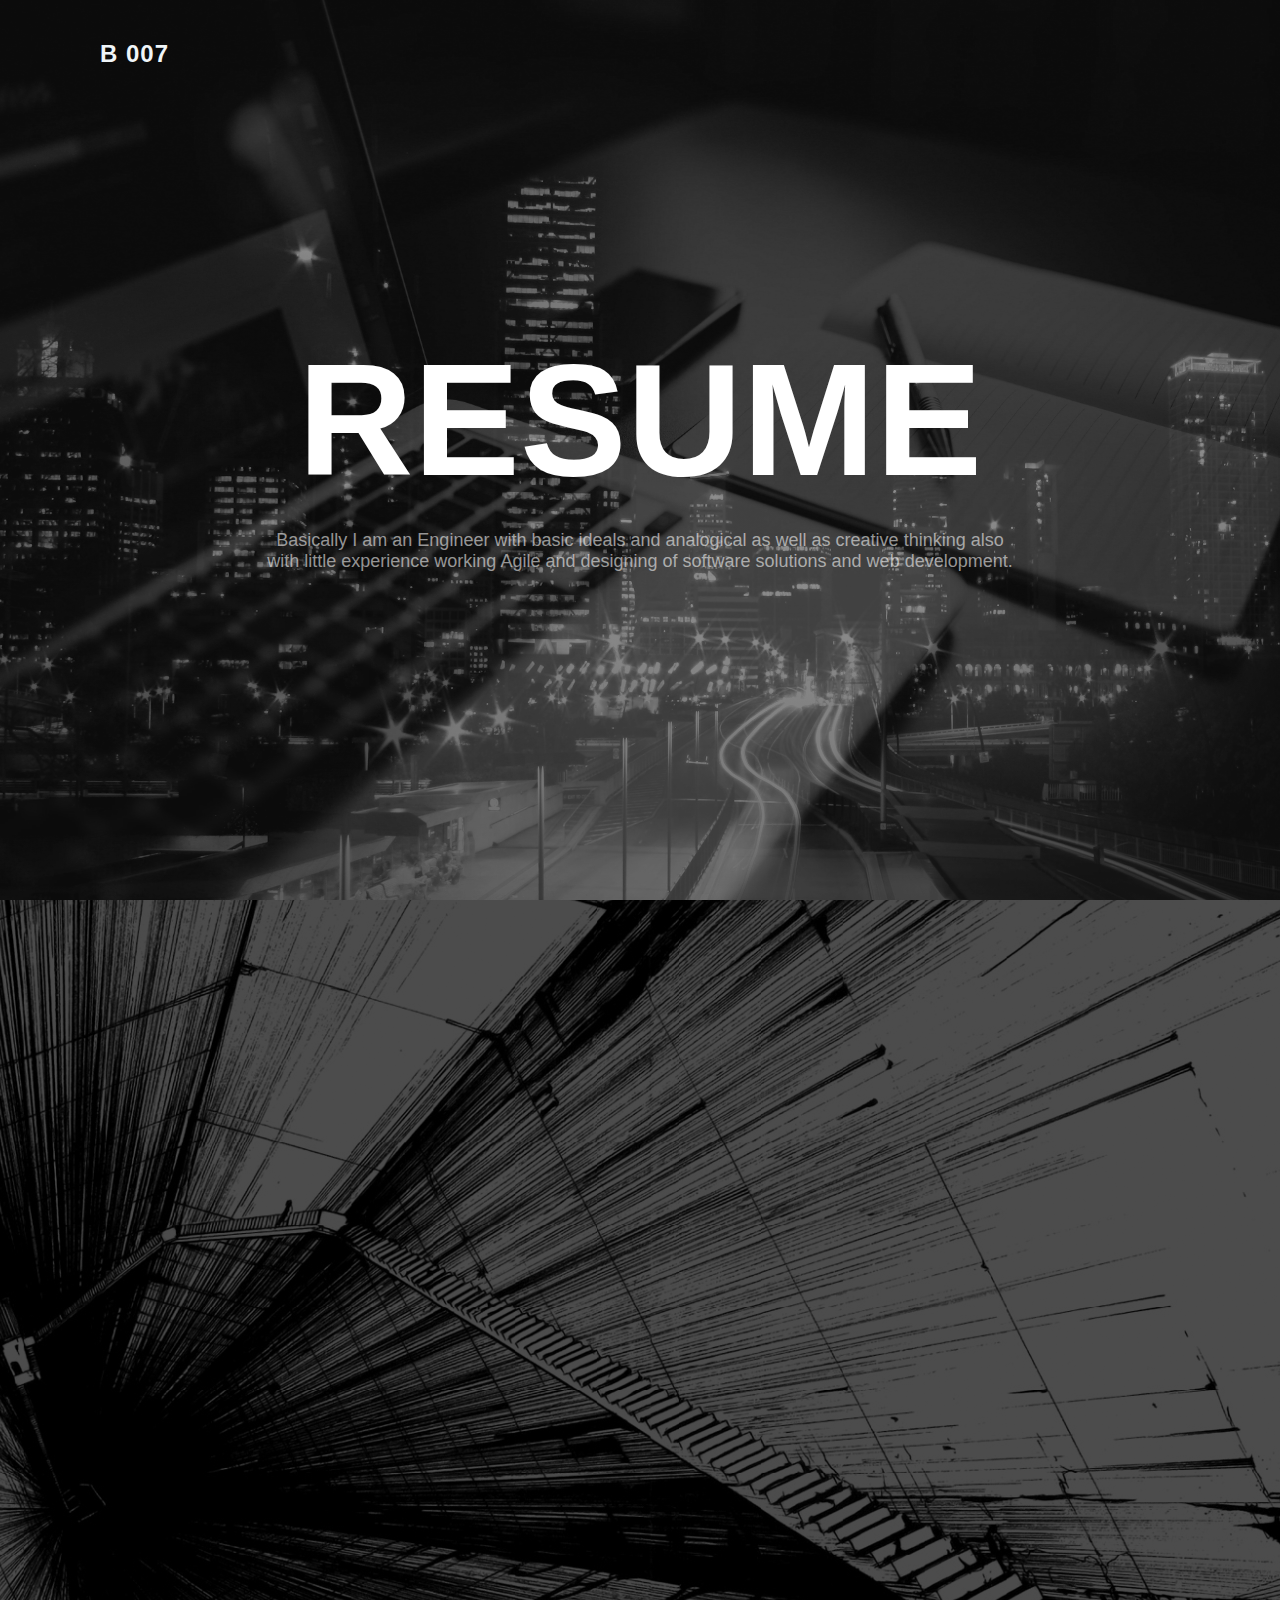
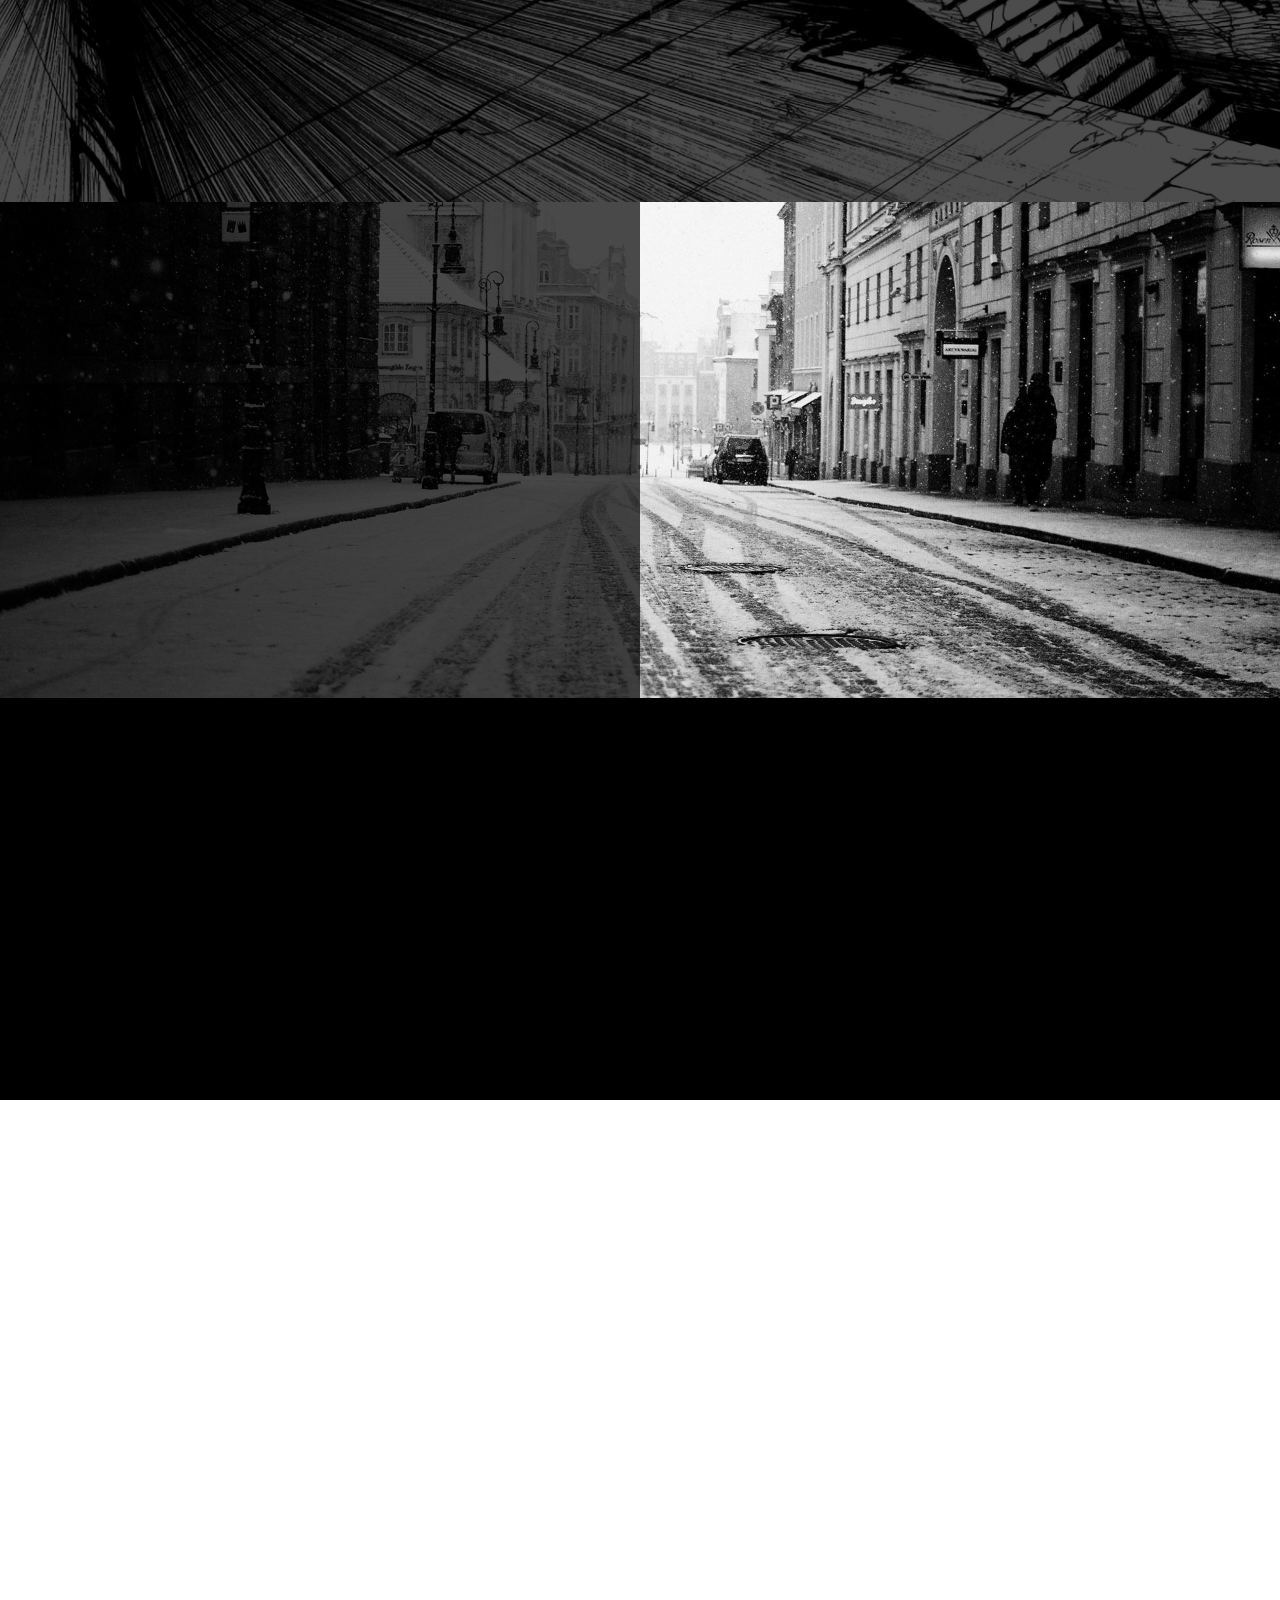
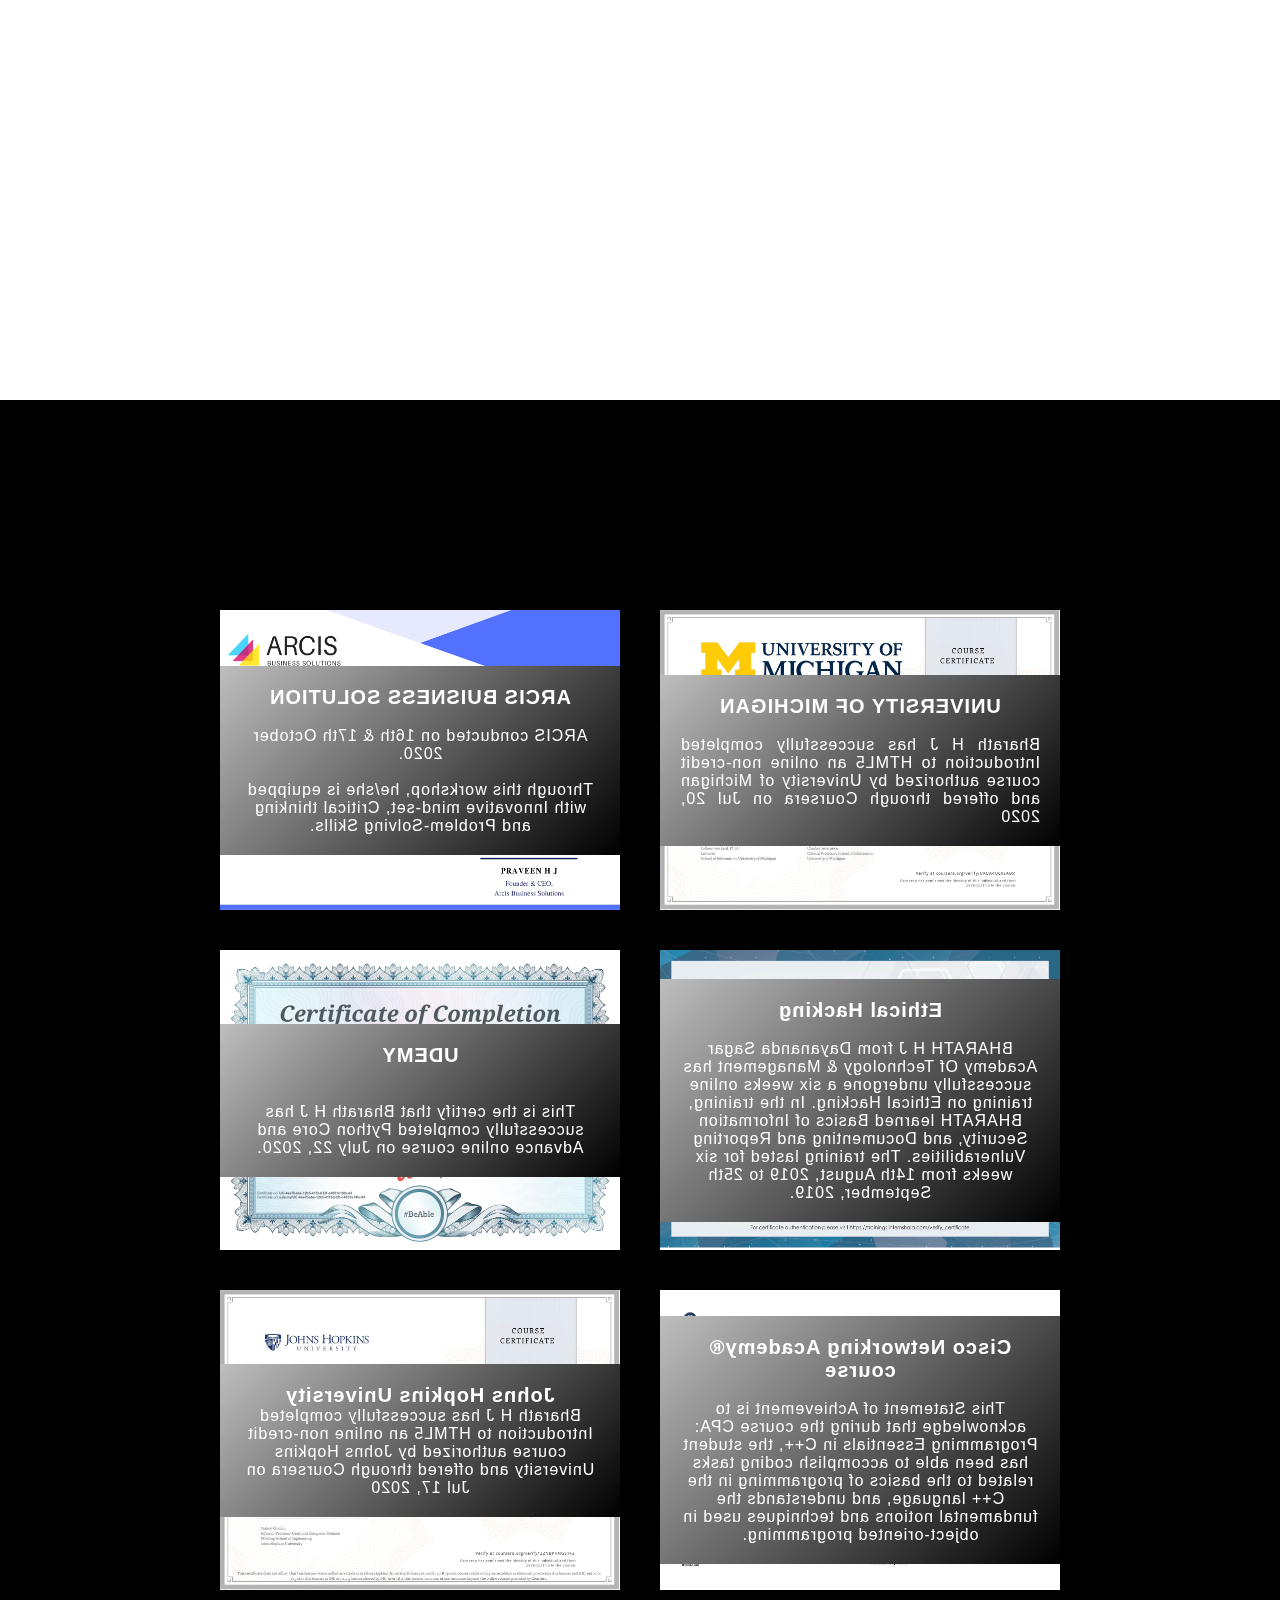
<file: resume.html>
<!DOCTYPE html>
<html>
    
    <head>
        <meta charset="utf-8">
       
        <meta name="description" content="This is my Portfolio which contains the professional details and resume details.">
        <meta name="viewport" content="width=device-width, initial-scale=1/0">
        <meta name="author" content="Bharath H J">
        
        <link rel="stylesheet" href="resources/css/resume.css">
    </head>
    <body style="background: #000;">
      
        <!-- BAnner -->
        <div class="banner">
           
            <header>
                
                <a href="index.html" class="logo">B 007</a>
                <div class="toggle"></div>
            </header>
            
            <img src="resources/img/bg.jpg">
            <div class="content" data-0-top="opacity:0;left:100px"; data-200-top="opacity:1;left:0px;" >
                <h2 style="font-size: 10em;">RESUME</h2>
                <br>
                <p style="color: rgba(255, 255, 255, 0.57);"> Basically I am an Engineer with basic ideals and analogical as well as creative thinking also with little experience working Agile and designing of software solutions and web development.</p>
            </div>
            
        </div>
        
           <!-- Skills and Strengths -->
        <section class="container1">
            <div class="contentBx">
                <h2 class="heading" data-center-center="opacity:1;left:0;" data-0-bottom="opacity:0;left:500px;">Skills and Strength</h2>
                <br>
                <br>
                <div class="skills" data-center-center="opacity:1;left:0;" data-0-bottom="opacity:0;left:-500px;">
                    <span class="Name">Java</span>
                    <div class="percent">
                        <div class="progress" style="width: 70%;"></div>
                    </div>
                    <span class="Value">70%</span>
                </div>
                
                <div class="skills" data-center-center="opacity:1;left:0;" data-0-bottom="opacity:0;left:-500px;">
                    <span class="Name">Python</span>
                    <div class="percent">
                        <div class="progress" style="width: 65%;"></div>
                    </div>
                    <span class="Value">65%</span>
                </div>
                
                <div class="skills" data-center-center="opacity:1;left:0;" data-0-bottom="opacity:0;left:-500px;">
                    <span class="Name">Html</span>
                    <div class="percent">
                        <div class="progress" style="width: 88%;"></div>
                    </div>
                    <span class="Value">88%</span>
                </div>
                
                <div class="skills" data-center-center="opacity:1;left:0;" data-0-bottom="opacity:0;left:-500px;"> 
                    <span class="Name">CSS</span>
                    <div class="percent">
                        <div class="progress" style="width: 70%;"></div>
                    </div>
                    <span class="Value">70%</span>
                </div>
                
                <div class="skills" data-center-center="opacity:1;left:0;" data-0-bottom="opacity:0;left:-500px;">
                    <span class="Name">MongoDB</span>
                    <div class="percent">
                        <div class="progress" style="width: 52%;"></div>
                    </div>
                    <span class="Value">52%</span>
                </div>
                
                <div class="skills" data-center-center="opacity:1;left:0;" data-0-bottom="opacity:0;left:-500px;">
                    <span class="Name">C &#38; DS</span>
                    <div class="percent">
                        <div class="progress" style="width: 85%;"></div>
                    </div>
                    <span class="Value">85%</span>
                </div>
                
                <div class="skills" data-center-center="opacity:1;left:0;" data-0-bottom="opacity:0;left:-500px;">
                    <span class="Name">JavaScript</span>
                    <div class="percent">
                        <div class="progress" style="width: 56%;"></div>
                    </div>
                    <span class="Value">56%</span>
                </div> 
                
            </div>
            
            
            <div class="imgBx contentBox" >
                <br>
                <br>
                <br>
                <br>
                
                <div class="skills" style="margin-top: 28px;"  data-center-center="opacity:1;left:0;" data-0-bottom="opacity:0;left:500px;">
                    <span class="Name">NodeJS</span>
                    <div class="percent">
                        <div class="progress" style="width: 59%;"></div>
                    </div>
                    <span class="Value">59%</span>
                </div>
                
                 <div class="skills" data-center-center="opacity:1;left:0;" data-0-bottom="opacity:0;left:500px;">
                    <span class="Name">Adobe PS</span>
                    <div class="percent">
                        <div class="progress" style="width: 42%;"></div>
                    </div>
                    <span class="Value">42%</span>
                </div>
                
                <div class="skills" data-center-center="opacity:1;left:0;" data-0-bottom="opacity:0;left:500px;">
                    <span class="Name">MySQL</span>
                    <div class="percent">
                        <div class="progress" style="width: 62%;"></div>
                    </div>
                    <span class="Value">62%</span>
                </div>
                
                 <div class="skills" data-center-center="opacity:1;left:0;" data-0-bottom="opacity:0;left:500px;">
                    <span class="Name">ReactJS</span>
                    <div class="percent">
                        <div class="progress" style="width: 33%;"></div>
                    </div>
                    <span class="Value">33%</span>
                </div>
                
                 <div class="skills" data-center-center="opacity:1;left:0;" data-0-bottom="opacity:0;left:500px;">
                    <span class="Name">ExpressJS</span>
                    <div class="percent">
                        <div class="progress" style="width: 46%;"></div>
                    </div>
                    <span class="Value">46%</span>
                </div>
                
                <div class="skills" data-center-center="opacity:1;left:0;" data-0-bottom="opacity:0;left:500px;">
                    <span class="Name">MS-Office</span>
                    <div class="percent">
                        <div class="progress" style="width: 70%;"></div>
                    </div>
                    <span class="Value">70%</span>
                </div>
                
                     
                <div class="skills" data-center-center="opacity:1;left:0;" data-0-bottom="opacity:0;left:500px;">
                    <span class="Name">PHP</span>
                    <div class="percent">
                        <div class="progress" style="width: 65%;"></div>
                    </div>
                    <span class="Value">65%</span>
                </div>
            </div>
        </section>
        
        <!-- About -->
        <section class="about">
            <div class="contentBx">
                <h2 class="heading" data-center-center="opacity:1;left:0;" data-0-bottom="opacity:0;left:500px;">Additional Details</h2>
                <br>
                <br>
                <p class="text" data-center-center="opacity:1;right:0;" data-0-bottom="opacity:0;right:500px;" style="text-align: left;">Worked as an frontend intern with Jee Carnot, a startup of IIT students.
                <br>
                <br>
                Internship Details : The position of Frontend developer Intern at JEE Carnot. The specifics of the internship are as follows:
                <br>
                <br>• Position: Frontend development Intern
                <br>• Project Description: Drafting frontend of admin portal 
                <br>• Duration: 1-2 months (flexible)
                <br>• Stipend: 1000 fix + (up to 2000 on Performance)
                <br>• Location: Work from Home</p>
            </div>
            <div class="imgBx"></div>
        </section>
        
        
       
        
        
         <!-- Services -->
        <section class="services">
             <h2 class="heading" data-center-center="opacity:1;left:0;" data-0-bottom="opacity:0;left:200px;">CORE FOCUS</h2>
             <p class="text" data-center-center="opacity:1;right:0;" data-0-bottom="opacity:0;right:500px;">DDB &#126; Design Development Branding is my solo motive and core focus.</p>
            <div class="container">
                <div class="serviceBx" data-center-center="opacity:1;left:0;" data-0-bottom="opacity:0;left:-400px;">
                    <div>
                        <img src="resources/img/icon1.png">
                        <h2>Design</h2>
                    </div>
                </div>
                
                <div class="serviceBx" data-center-center="opacity:1;bottom:0;" data-0-bottom="opacity:0;bottom:-400px;">
                     <div>
                        <img src="resources/img/icon2.png">
                        <h2>Development</h2>
                    </div>
                </div>
                
                <div class="serviceBx" data-center-center="opacity:1;right:0;" data-0-bottom="opacity:0;right:-400px;">
                    <div>
                        <img src="resources/img/icon3.png">
                        <h2>Branding</h2>
                    </div>
                </div>
            </div>
        </section>
        
         <!-- Technology -->
        
        <section class="technology">
            <div class="contentBx" data-center-center="opacity:1;left:0;" data-0-bottom="opacity:0;left:-400px;">
                <h2 class="heading" style="color: #000;">Main Skill Strengths</h2>
                <br>
                <br>
                <br>
                <p class="text" style="color: #000;">My main skill strengths in which I am a kind of better are mentioned below :
                <br>
                <br>HTML 
                <br>
                <br>JAVA 
                <br>
                <br>CSS 
                <br>
                <br>PYTHON </p>
            </div>
            
            <div class="imgBx" data-center-center="opacity:1;right:0;" data-0-bottom="opacity:0;right:-400px;">
                <img src="resources/img/tech.png">
            </div>
        
        </section>
        
        
       <!-- Trainings -->
        <div class="bodycard" >
            <section class="trainings services">
                <h2 class="heading" data-center-center="opacity:1;left:0;" data-0-bottom="opacity:0;left:200px;">Trainings and Certification</h2><br><br>
                <br>
             <p class="text" data-center-center="opacity:1;right:0;" data-0-bottom="opacity:0;right:500px;">DDB &#126; Design Development Branding is my solo motive and core focus.</p><br><br>
                 <div class="cards">
                    <div class="box">
                        <div class="imagebox">
                            <img src="resources/img/iimg2.jpg" >
                        </div>
                        <div class="contentBox1">
                            <div>
                            <h2>ARCIS BUISNESS SOLUTION</h2>
                            <br>
                            <p>ARCIS conducted on 16th &#38; 17th October 2020. 
                            <br><br>Through this workshop, he/she is equipped with Innovative mind-set, Critical thinking and Problem-Solving Skills.</p>
                            </div>
                        </div>
                    </div>
                </div>

                 <div class="cards">
                    <div class="box">
                        <div class="imagebox">
                            <img src="resources/img/iimg3.jpg" >
                        </div>
                        <div class="contentBox1">
                            <div>
                                <h2>UNIVERSITY OF MICHIGAN</h2>
                                <br>
                                <p style="text-align: justify;">Bharath H J has successfully completed Introduction to HTML5 an online non-credit course authorized by University of Michigan and offered through Coursera on Jul 20, 2020</p>
                            </div>
                       </div>
                   </div>
                </div>

                 <div class="cards">
                    <div class="box">
                        <div class="imagebox">
                            <img src="resources/img/iimg4.jpg">
                        </div>
                        <div class="contentBox1">
                            <div>
                            <h2>UDEMY</h2><br><br>
                            <p>This is the certify that Bharath H J has successfully completed Python Core and Advance online course on July 22, 2020.</p>
                            </div>
                        </div>
                    </div>
                </div>

                 <div class="cards">
                    <div class="box">
                        <div class="imagebox">
                            <img src="resources/img/iimg5.jpg" >
                        </div>
                        <div class="contentBox1">
                            <div>
                            <h2>Ethical Hacking</h2><br>
                            <p>BHARATH H J from Dayananda Sagar Academy Of Technology &#38; Management has successfully undergone a six weeks online training on Ethical Hacking. In the training, BHARATH learned Basics of Information Security, and Documenting and Reporting Vulnerabilities. The training lasted for six weeks from 14th August, 2019 to 25th September, 2019.</p>
                            </div>
                        </div>
                    </div>
                </div>

                 <div class="cards">
                    <div class="box">
                        <div class="imagebox">
                            <img src="resources/img/iimg6.jpg">
                        </div>
                        <div class="contentBox1">
                            <div>
                            <h2>Johns Hopkins University</h2>
                            <p>Bharath H J has successfully completed Introduction to HTML5 an online non-credit course authorized by Johns Hopkins University and offered through Coursera on Jul 17, 2020</p>
                                </div>
                        </div>
                    </div>
                </div>

                  <div class="cards">
                    <div class="box">
                        <div class="imagebox">
                            <img src="resources/img/iimg9.jpg">
                        </div>
                        <div class="contentBox1">
                            <div>
                            <h2>Cisco Networking Academy® course</h2><br>
                            <p>This Statement of Achievement is to acknowledge that during the course CPA: Programming Essentials in C++, the student has been able to accomplish coding tasks related to the basics of programming in the C++ language, and understands the fundamental notions and techniques used in object-oriented programming.</p>
                            </div>
                        </div>
                    </div>
                </div>
            </section>
        </div>
        
        
        
        
        
        
        <script src="skrollr.js"></script>
        <script type="text/javascript">
            var s = skrollr.init();
        </script>
    </body>
</html>
</file>
<file: resources/css/resume.css>
@import url(https://fonts.google.apis.com/css?family=Poppins:200, 300, 400, 500, 600, 700, 800, 900&display=swap');

*{
   overflow-x: hidden;
    margin: 0;
    padding: 0;
    position: relative;
    box-sizing: border-box;
    font-family: 'Poppins', sans-serif;
    
}



.banner{
    position: relative;
    width: 100%;
    height: 100vh;
    background:  linear-gradient(rgba(0, 0, 0, 0.39), rgba(0, 0, 0, 0.7)), url(img/banner.jpg);
    display: flex;
    justify-content: center;
    align-items: center;
}

.banner img{
    position: absolute;
    top: 0;
    left: 0;
    width: 100%;
    height: 100%;
    object-fit: cover;
    opacity: 0.25;
}

.banner .content{
    position: relative;
    max-width: 750px;
    text-align: center;
}

.banner .content h2{
    color: #fff;
    font-size: 60px;
}

.banner .content p{
    color: #fff;
    font-size: 18px;
}

.banner header{
    position: absolute;
    top: 0;
    left: 0;
    width: 100%;
    padding: 40px 100px;
    display: flex;
    justify-content: space-between;
    align-items: center;
    z-index: 10000;
}

.banner header .logo{
    color: #f0f5f8;
    text-decoration: none;
    font-size: 24px;
    text-transform: uppercase;
    font-weight: 700;
    letter-spacing: 1px;
}


.container1 {
    background:  linear-gradient(rgba(0, 0, 0, 0.7), rgba(0, 0, 0, 0.7)),url(img/EZe1vK.jpg);
    background-size: cover;
    background-position: center;
    position: relative;
    width: 100%;
    display: flex;
}

.container1 .contentBx{
  
    background-size: cover;
    background-position: center;
    padding: 100px;
    width: 50%;
}


.container1 .contentBox{
   
    background-size: cover;
    background-position: center;
    padding: 100px;
    width: 50%;
 
}

.container1 .skills{
    position: relative;
    display: flex;
    margin: 20px 0;
    padding: 24px 10px 18px;
    background: linear-gradient(#616161 0%,rgba(51, 51, 51, 0.35) 10%,#222);
    overflow: hidden;
    border-radius: 10px;
    border: 2px solid #171717;
    transition: 0.5s;
    opacity: 0.5;
}

.container1:hover .skills{
    opacity: 0.4;
}

.container1 .skills:hover{
    opacity: 1;
    transform: scale(1.1);
}
.container1 .skills:before{
    content: '';
    position: absolute;
    top: 0;
    left: 0;
    width: 100%;
    height: 50%;
    background: rgba(255, 255, 255, .1);
   
    z-index: 10;
}

.container1 .skills .Name{
    position: relative;
    width: 110px;
    text-align: right;
    color: #fff;
    margin-top: -2px;
    text-transform: uppercase;
}

.container1 .skills .Value{
    position: relative;
    width: 40px;
    text-align: left;
    color: #fff;
    margin-top: -2px;
    text-transform: uppercase;
}

.container1 .skills .percent{
    position: relative;
    width: calc(100% - 150px);
    height: 20px;
    margin: 0 10px;
    border-radius: 10px;
    box-shadow: inset 0 0 10px #000;
    overflow: hidden;
}

.container1 .skills .percent .progress{
    position: absolute;
    top: 0;
    left: 0;
    width: 70%;
    height: 100%;
    border-radius: 25px;
    background: #fff;
    box-shadow: inset 0 0 2px #000;
    animation: animate 12s ease-in-out forwards;
}

@keyframes animate{
    from{
        width: 0;
    }
}

/*
.container1 .contentBx .skills:nth-child(4) .percent .progress {
    background: linear-gradient(45deg, #1fe6ff, #673AB7);
}

.container1 .contentBx .skills:nth-child(5) .percent .progress {
    background: linear-gradient(45deg, #3bc0ff, #33ff00);
}

.container1 .contentBx .skills:nth-child(6) .percent .progress {
    background: linear-gradient(45deg, #ffee54, #ff00ca);
}

.container1 .contentBx .skills:nth-child(7) .percent .progress {
    background: linear-gradient(45deg, #f5f5f5, #4d3ab7);
}

.container1 .contentBx .skills:nth-child(8) .percent .progress {
    background: linear-gradient(45deg, #5eff17, #e31d62);
}

.container1 .contentBx .skills:nth-child(9) .percent .progress {
    background: linear-gradient(45deg, #ffee54, #ffffff);
}

.container1 .contentBx .skills:nth-child(10) .percent .progress {
    background: linear-gradient(45deg, #ff641f, #b73a65);
}

.container1 .contentBox .skills:nth-child(5) .percent .progress {
    background: linear-gradient(45deg, rgba(214, 25, 61, 0.67), #836aaf);
}

.container1 .contentBox .skills:nth-child(6) .percent .progress {
    background: linear-gradient(45deg, #ff861f, #65b73a);
}

.container1 .contentBox .skills:nth-child(7) .percent .progress {
    background: linear-gradient(45deg, #1f39ff, #b73a3a);
}

.container1 .contentBox .skills:nth-child(8) .percent .progress {
    background: linear-gradient(45deg, #ff1f1f, #1b5c0c);
}

.container1 .contentBox .skills:nth-child(9) .percent .progress {
    background: linear-gradient(45deg, #3bff9d, #ffce00);
}

.container1 .contentBox .skills:nth-child(10) .percent .progress {
    background: linear-gradient(45deg, #ffee54, #ff00ca);
}

.container1 .contentBox .skills:nth-child(11) .percent .progress {
    background: linear-gradient(45deg, #f5f5f5, #b73a3a);
}

*/

.about {
    background:  url(img/window.jpg);
    background-size: cover;
    background-position: center;
    position: relative;
    width: 100%;
    display: flex;
}

.about .contentBx{
    background:  linear-gradient(rgba(0, 0, 0, 0.7), rgba(0, 0, 0, 0.7)), url(img/window1.jpg);
    background-size: cover;
    background-position: center;
    padding: 100px;
    width: 50%;
}

.heading{
    color: #fff;
    font-size: 30px;
    font-weight: 600;
    letter-spacing: 1px;
    margin-bottom: 10px;
}

.text{
    color: #fff;
    font-size: 16px;
    font-weight: 300;
    letter-spacing: 1px;
}
/*

.about .imgBx{
    background: url(img/window2.jpg);
    width:50%;
    background-size: cover;
    background-position: center;#1e2122;
}
*/


.services{
    background: #000000;
    padding: 100px;
    text-align: center;
}

.services .container{
    width: 100%;
    display: flex;
    justify-content: space-between;
    align-items: center;
    flex-wrap: wrap;
    margin-top: 60px;
}

.services .container .serviceBx{
    position: relative;
    background: rgba(239, 239, 239, 0.4);
    width: 350px;
    height: 350px;
    display: flex;
    justify-content: center;
    align-items: center;
    z-index: 1;
    box-shadow: 0 5px 5px #c3c3c3;
    border-radius: 50%;
}

.services .container .serviceBx img{
    max-width: 100px;
}
.services .container .serviceBx h2{
    font-weight: 500px;
    font-weight: 20px;
    letter-spacing: 1px;
}


.technology{
    background: #ffffff;
    width: 100%;
    height: 100vh;
    padding-top: 300px;
    margin-top: -270px;
    padding: 100px;
    display: flex;
    justify-content: space-between;
    align-items: center;
}

.technology .contentBx{
    padding-top: 130px;
    padding-left: 100px;
    max-width: 600px;   
}
   
.technology .imgBx{
    padding-top: 185px;
    padding-right: 100px;
    max-width: 400px;   
}

.technology .imgBx img{
    width: 100%;
}





/* Trainings */

.bodycard{
    display: flex;
    justify-content: center;
    align-content: center;
    min-height: 100vh;
    position: relative;
}

.trainings{
    display: flex;
    justify-content: center;
    align-items: center;
    flex-wrap: wrap;
    transform-style: preserve-3d;
    width: 1100px;
}

.trainings .cards{
    position: relative;
    width: 400px;
    height: 300px;
    margin: 20px;
    transform-style: preserve-3d;
    perspective: 1000px;
}


.trainings .cards .box{
    position: absolute;
    top: 0;
    left: 0;
    width: 100%;
    height: 100%;
    transform-style: preserve-3d;
    transition: 1s ease;
}



.trainings .cards .box .imagebox{
    position: absolute;
    top: 0;
    left: 0;
    width: 100%;
    height: 100%;
}

.trainings .cards .box .imagebox img{
    position: absolute;
    top: 0;
    left: 0;
    width: 100%;
    height: 100%;  
}




.trainings .cards .box .contentBox1{
    color: #fff;
    position: absolute;
    top: 0;
    left: 0;
    width: 100%;
    height: 100%;
    background: #ffffff;
    backface-visibility: hidden;
    display: flex;
    justify-content: center;
    align-items: center;
    transform-style: preserve-3d;
    transform: rotateY(180deg)
}


.trainings .cards .box .contentBox1 div{
    transform-style: preserve-3d;
    padding: 20px;
    background: linear-gradient(45deg, #000000, #bebebe);
    transform: translateZ(10px);
}

.trainings .cards .box .contentBox1 div h2{
    text-align: center;
    font-size: 20px;
    letter-spacing: 1px;
}

.trainings .cards .box .contentBox1 div p{
    font-size: 16px;
    letter-spacing: 1px;
}



@media (max-width: 991px){
    .banner header{
        padding: 20px 50px;
    }
    
    .banner .content h2{
        font-size: 36px;
    }
    
    .banner .content p{
        font-size: 16px;
    }
    .about{
        flex-direction: column;
    }
    .about .contentBx,
    .about .imgBx{
        width: 100%;
        padding: 50px;
        min-height: 400px;
        text-align: center;
    }
    
    .service{
        padding: 50px;
    }
    
    .service .container{
        justify-content: center;
        margin-top: 20px;
    }
    
    .service .container .serviceBx{
        margin: 20px;
        width: 300px;
        height:350px;
    }
    
    .technology{
        padding: 50px;
        padding-top: 300px;
        justify-content: center;
        flex-direction: column;
    }
    
    .technology .imgBx{
        margin-top: 40px;
        max-width: 250px;
    }
}
</file>
